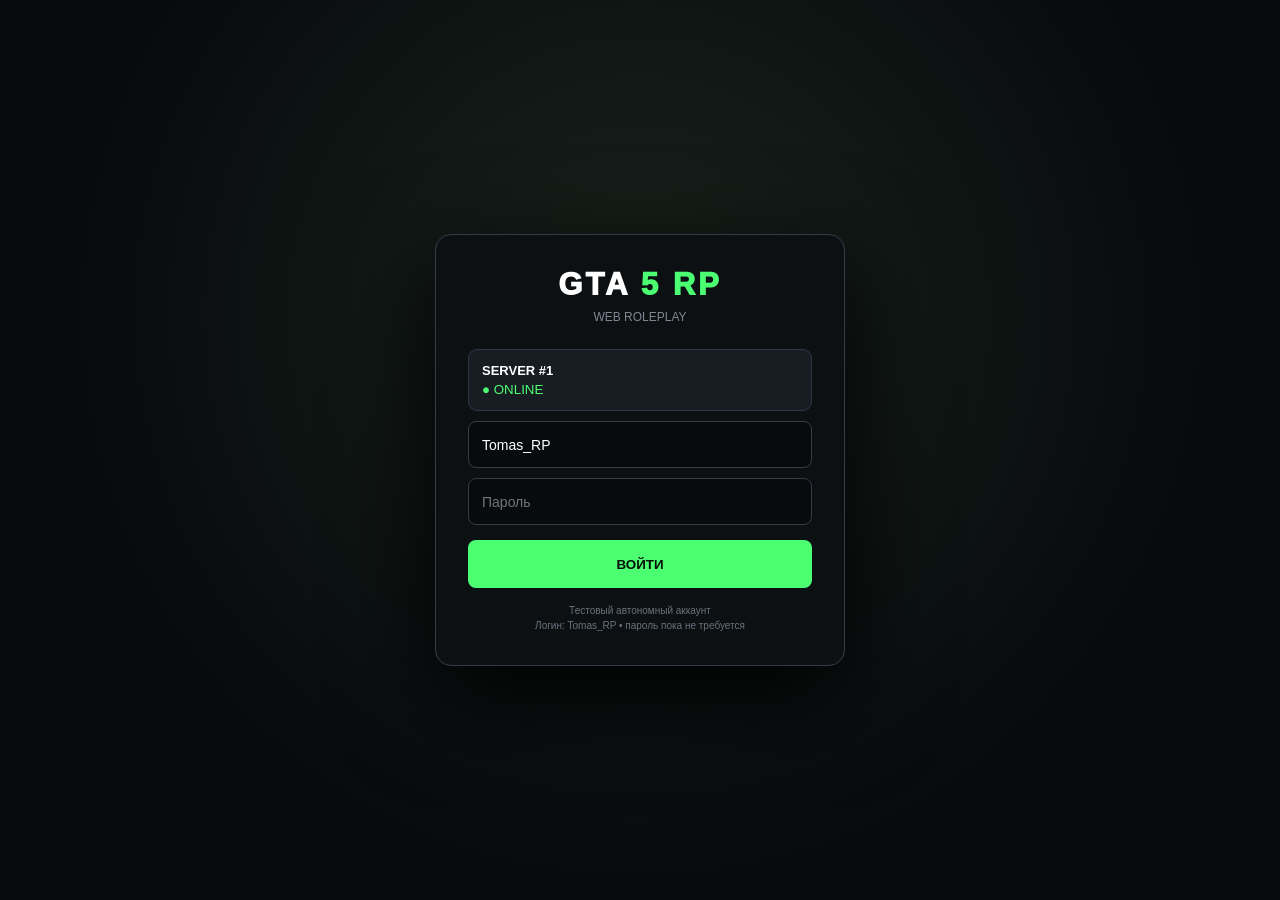
<file: index.html>
<!DOCTYPE html>
<html lang="ru">
<head>
<meta charset="UTF-8">
<meta name="viewport" content="width=device-width,initial-scale=1.0,maximum-scale=1.0,user-scalable=no">
<title>GTA 5 RP WEB</title>

<style>
*{
    box-sizing:border-box;
    margin:0;
    padding:0;
}

:root{
    --green:#4cff72;
    --green2:#35d85a;
    --bg:#080a0d;
    --panel:#101419;
    --panel2:#171c22;
    --border:#303740;
    --muted:#89929e;
    --blue:#65a5ff;
    --gold:#ffd75a;
    --red:#ff4d5a;
}

html,body{
    width:100%;
    height:100%;
    overflow:hidden;
}

body{
    background:#080a0d;
    color:#fff;
    font-family:Arial,Helvetica,sans-serif;
}

/* =========================================================
   APP
========================================================= */

#app{
    width:100%;
    height:100%;
    position:relative;
    overflow:hidden;
    background:
        radial-gradient(
            circle at 50% 45%,
            #1a2920 0%,
            #101713 28%,
            #080a0d 75%
        );
}

#app:after{
    content:"";
    position:absolute;
    inset:0;
    pointer-events:none;
    background:
        linear-gradient(
            90deg,
            rgba(0,0,0,.35),
            transparent 25%,
            transparent 75%,
            rgba(0,0,0,.35)
        );
}

/* =========================================================
   LOGIN
========================================================= */

#loginScreen{
    position:absolute;
    inset:0;
    z-index:500;
    display:flex;
    align-items:center;
    justify-content:center;
    background:
        radial-gradient(circle at 50% 35%,#18231c,#080a0d 65%);
}

.login-box{
    width:410px;
    max-width:calc(100% - 30px);
    padding:32px;
    background:rgba(12,16,19,.96);
    border:1px solid #343b42;
    border-radius:16px;
    box-shadow:0 30px 100px #000;
}

.logo{
    text-align:center;
    font-size:31px;
    font-weight:1000;
    letter-spacing:3px;
}

.logo span{
    color:var(--green);
}

.login-sub{
    margin-top:7px;
    text-align:center;
    color:#7e8893;
    font-size:12px;
}

.server-selected{
    margin-top:25px;
    padding:13px;
    background:#171d22;
    border:1px solid #303840;
    border-radius:9px;
}

.server-selected b{
    display:block;
    font-size:13px;
}

.server-selected small{
    display:block;
    margin-top:4px;
    color:var(--green);
}

.input{
    width:100%;
    height:47px;
    margin-top:10px;
    padding:0 13px;
    outline:none;
    border:1px solid #343c44;
    border-radius:8px;
    background:#080b0e;
    color:#fff;
    font-size:14px;
}

.input:focus{
    border-color:var(--green);
}

.login-btn{
    width:100%;
    height:48px;
    margin-top:15px;
    border:0;
    border-radius:8px;
    background:var(--green);
    color:#061008;
    font-weight:900;
    cursor:pointer;
}

.login-btn:hover{
    background:#69ff89;
}

.login-info{
    margin-top:15px;
    color:#69737d;
    text-align:center;
    font-size:10px;
    line-height:1.5;
}

/* =========================================================
   SERVER SELECT
========================================================= */

#serverScreen{
    position:absolute;
    inset:0;
    z-index:400;
    display:none;
    align-items:center;
    justify-content:center;
    background:#080a0d;
}

.server-box{
    width:500px;
    max-width:calc(100% - 30px);
    padding:28px;
    background:#101419;
    border:1px solid #343b42;
    border-radius:15px;
}

.server-title{
    font-size:25px;
    font-weight:900;
}

.server-desc{
    margin-top:6px;
    color:#818b96;
    font-size:12px;
}

.server-card{
    margin-top:20px;
    padding:18px;
    background:#171c22;
    border:1px solid #343c43;
    border-radius:11px;
    cursor:pointer;
    transition:.2s;
}

.server-card:hover{
    border-color:var(--green);
    transform:translateY(-2px);
}

.server-card-top{
    display:flex;
    justify-content:space-between;
    align-items:center;
}

.server-name{
    font-size:16px;
    font-weight:900;
}

.online{
    color:var(--green);
    font-size:11px;
}

.server-card-info{
    margin-top:10px;
    color:#89929e;
    font-size:11px;
}

.server-enter{
    margin-top:14px;
    width:100%;
    height:40px;
    border:0;
    border-radius:7px;
    background:#252c33;
    color:#fff;
    font-weight:800;
    cursor:pointer;
}

.server-card:hover .server-enter{
    background:var(--green);
    color:#061008;
}

/* =========================================================
   TOP
========================================================= */

.topbar{
    position:absolute;
    left:0;
    right:0;
    top:0;
    height:70px;
    z-index:30;
    display:flex;
    align-items:center;
    padding:0 22px;
    background:linear-gradient(180deg,rgba(4,6,8,.96),rgba(4,6,8,.5),transparent);
}

.game-logo{
    font-size:21px;
    font-weight:1000;
    letter-spacing:2px;
}

.game-logo span{
    color:var(--green);
}

.server-info{
    margin-left:20px;
    padding-left:20px;
    border-left:1px solid #343b42;
}

.server-info b{
    display:block;
    font-size:12px;
}

.server-online{
    margin-top:3px;
    color:var(--green);
    font-size:10px;
}

.top-right{
    margin-left:auto;
    display:flex;
    gap:8px;
}

.top-btn{
    width:43px;
    height:43px;
    border:1px solid #3a4148;
    border-radius:9px;
    background:#080b0ed9;
    color:#fff;
    font-size:18px;
    cursor:pointer;
}

.top-btn:hover{
    border-color:var(--green);
    background:#11181a;
}

/* =========================================================
   PLAYER HUD
========================================================= */

.hud{
    position:absolute;
    top:86px;
    left:22px;
    width:280px;
    z-index:20;
    padding:16px;
    border:1px solid #343b42;
    border-radius:13px;
    background:rgba(9,12,15,.94);
    box-shadow:0 15px 50px #0008;
}

.hud-account{
    display:flex;
    align-items:center;
    gap:12px;
}

.account-icon{
    width:48px;
    height:48px;
    display:flex;
    align-items:center;
    justify-content:center;
    border-radius:10px;
    background:#18241c;
    border:1px solid #304936;
    font-size:22px;
}

.account-name{
    font-size:15px;
    font-weight:900;
}

.account-id{
    margin-top:4px;
    color:#7f8995;
    font-size:10px;
}

.money{
    margin-top:15px;
    padding-top:12px;
    border-top:1px solid #272e35;
}

.money-row{
    display:flex;
    justify-content:space-between;
    margin-top:7px;
    font-size:11px;
}

.cash{
    color:var(--green);
    font-weight:900;
}

.bank{
    color:var(--blue);
    font-weight:900;
}

.status{
    margin-top:13px;
}

.status-row{
    margin-top:8px;
}

.status-top{
    display:flex;
    justify-content:space-between;
    color:#89929e;
    font-size:9px;
}

.status-bar{
    height:5px;
    margin-top:4px;
    background:#272c31;
    border-radius:5px;
    overflow:hidden;
}

.status-fill{
    height:100%;
    background:var(--green);
}

.hunger{
    background:#ffbd4a;
}

.energy{
    background:#65a5ff;
}

/* =========================================================
   WORLD
========================================================= */

.world{
    position:absolute;
    inset:0;
    z-index:2;
}

.city-title{
    position:absolute;
    left:50%;
    top:47%;
    transform:translate(-50%,-50%);
    text-align:center;
    opacity:.9;
}

.city-title h1{
    font-size:40px;
    letter-spacing:6px;
    font-weight:1000;
    text-shadow:0 4px 20px #000;
}

.city-title p{
    margin-top:6px;
    color:#858e98;
    font-size:11px;
    letter-spacing:2px;
}

/* =========================================================
   LOCATION
========================================================= */

.location{
    position:absolute;
    left:50%;
    bottom:155px;
    transform:translateX(-50%);
    z-index:15;
    padding:9px 17px;
    background:#080b0ddd;
    border:1px solid #343b42;
    border-radius:8px;
    text-align:center;
}

.location b{
    font-size:12px;
}

.location small{
    display:block;
    margin-top:3px;
    color:#7f8994;
    font-size:9px;
}

/* =========================================================
   CHAT
========================================================= */

.chat{
    position:absolute;
    left:22px;
    bottom:92px;
    width:380px;
    z-index:30;
}

.chat-window{
    height:145px;
    padding:11px;
    overflow:hidden;
    background:#050708bd;
    border-left:2px solid rgba(76,255,114,.5);
    border-radius:7px;
    font-size:11px;
    text-shadow:0 1px 2px #000;
}

.message{
    margin-bottom:7px;
    line-height:1.3;
}

.system{
    color:var(--green);
}

.command{
    color:#70a9ff;
}

.chat-input-row{
    display:flex;
    margin-top:6px;
}

.chat-input{
    flex:1;
    height:37px;
    border:1px solid #343b42;
    border-radius:7px 0 0 7px;
    background:#080b0dd9;
    color:#fff;
    padding:0 10px;
    outline:none;
}

.chat-send{
    width:45px;
    border:0;
    border-radius:0 7px 7px 0;
    background:var(--green);
    color:#061008;
    font-weight:900;
    cursor:pointer;
}

/* =========================================================
   MINIMAP
========================================================= */

.minimap{
    position:absolute;
    right:22px;
    bottom:92px;
    width:180px;
    height:180px;
    z-index:25;
    border:3px solid rgba(255,255,255,.7);
    border-radius:50%;
    overflow:hidden;
    box-shadow:0 8px 35px #000b;
    background:#111;
}

.minimap img{
    width:100%;
    height:100%;
    object-fit:cover;
}

.minimap:after{
    content:"";
    position:absolute;
    inset:0;
    background:radial-gradient(circle,transparent 30%,rgba(0,0,0,.35));
}

.player-marker{
    position:absolute;
    left:50%;
    top:50%;
    width:11px;
    height:11px;
    transform:translate(-50%,-50%);
    background:#fff;
    border:2px solid #111;
    border-radius:50%;
    z-index:5;
}

/* =========================================================
   BOTTOM
========================================================= */

.bottom{
    position:absolute;
    left:50%;
    bottom:18px;
    transform:translateX(-50%);
    z-index:40;
    display:flex;
    gap:6px;
    padding:7px;
    border:1px solid #343b42;
    border-radius:12px;
    background:#080b0ee8;
    box-shadow:0 10px 35px #0008;
}

.bottom-btn{
    width:76px;
    height:55px;
    border:0;
    border-radius:8px;
    background:transparent;
    color:#89929e;
    cursor:pointer;
}

.bottom-btn:hover,
.bottom-btn.active{
    color:#fff;
    background:#1b2228;
}

.bottom-icon{
    display:block;
    font-size:18px;
}

.bottom-text{
    display:block;
    margin-top:4px;
    font-size:8px;
    font-weight:800;
}

/* =========================================================
   MODAL
========================================================= */

.modal{
    position:absolute;
    inset:0;
    z-index:100;
    display:none;
    align-items:center;
    justify-content:center;
    padding:20px;
    background:#000d;
}

.modal.open{
    display:flex;
}

.window{
    width:min(800px,100%);
    max-height:88vh;
    overflow:auto;
    background:#101419;
    border:1px solid #3a424a;
    border-radius:14px;
    box-shadow:0 30px 100px #000;
}

.window-head{
    height:60px;
    display:flex;
    align-items:center;
    padding:0 18px;
    border-bottom:1px solid #303740;
    background:#11161c;
}

.window-title{
    font-size:18px;
    font-weight:900;
}

.close{
    margin-left:auto;
    width:36px;
    height:36px;
    border:0;
    border-radius:8px;
    background:#252c33;
    color:#fff;
    font-size:20px;
    cursor:pointer;
}

.window-body{
    padding:18px;
}

/* =========================================================
   MAP
========================================================= */

.map-window{
    width:min(1200px,100%);
    height:min(850px,92vh);
}

.map-body{
    height:calc(100% - 60px);
    position:relative;
    overflow:hidden;
    background:#111;
}

.map-body img{
    width:100%;
    height:100%;
    object-fit:contain;
    display:block;
}

.map-panel{
    position:absolute;
    right:15px;
    top:15px;
    width:205px;
    padding:12px;
    background:#080b0ee8;
    border:1px solid #353c43;
    border-radius:10px;
}

.map-panel-title{
    font-size:11px;
    font-weight:900;
    margin-bottom:7px;
}

.map-place{
    width:100%;
    padding:9px;
    margin-top:6px;
    border:0;
    border-radius:7px;
    background:#181e24;
    color:#fff;
    text-align:left;
    cursor:pointer;
    font-size:10px;
}

.map-place:hover{
    background:#252d35;
}

/* =========================================================
   CARDS
========================================================= */

.grid{
    display:grid;
    grid-template-columns:repeat(2,1fr);
    gap:10px;
}

.card{
    padding:15px;
    background:#171c22;
    border:1px solid #303740;
    border-radius:10px;
}

.card h3{
    font-size:14px;
}

.card p{
    margin-top:6px;
    color:#89929e;
    font-size:10px;
    line-height:1.4;
}

.action{
    width:100%;
    height:38px;
    margin-top:10px;
    border:0;
    border-radius:7px;
    background:#252c33;
    color:#fff;
    cursor:pointer;
    font-weight:800;
}

.action:hover{
    background:var(--green);
    color:#061008;
}

.profile{
    display:flex;
    gap:18px;
}

.profile-avatar{
    width:90px;
    height:90px;
    display:flex;
    align-items:center;
    justify-content:center;
    border-radius:12px;
    background:#18241c;
    border:1px solid #304936;
    font-size:40px;
}

.profile-info h2{
    font-size:21px;
}

.profile-info p{
    margin-top:6px;
    color:#89929e;
    font-size:11px;
}

/* =========================================================
   NOTIFICATIONS
========================================================= */

.notifications{
    position:absolute;
    right:22px;
    top:85px;
    width:280px;
    z-index:200;
}

.notification{
    padding:12px;
    margin-bottom:8px;
    border-left:3px solid var(--green);
    border-radius:8px;
    border-top:1px solid #343b42;
    border-right:1px solid #343b42;
    border-bottom:1px solid #343b42;
    background:#0b0f13ed;
    animation:in .25s;
}

.notification b{
    font-size:12px;
}

.notification p{
    margin-top:4px;
    color:#89929e;
    font-size:10px;
}

@keyframes in{
    from{opacity:0;transform:translateX(25px)}
    to{opacity:1;transform:translateX(0)}
}

/* =========================================================
   MOBILE
========================================================= */

@media(max-width:700px){

    .topbar{
        height:58px;
        padding:0 9px;
    }

    .game-logo{
        font-size:16px;
    }

    .server-info{
        display:none;
    }

    .top-btn{
        width:38px;
        height:38px;
    }

    .hud{
        left:9px;
        top:67px;
        width:190px;
        padding:10px;
    }

    .account-icon{
        width:38px;
        height:38px;
        font-size:17px;
    }

    .account-name{
        font-size:12px;
    }

    .money{
        margin-top:9px;
        padding-top:8px;
    }

    .money-row{
        font-size:9px;
    }

    .chat{
        left:9px;
        bottom:83px;
        width:calc(100% - 175px);
        max-width:270px;
    }

    .chat-window{
        height:85px;
        font-size:9px;
    }

    .minimap{
        right:9px;
        bottom:83px;
        width:120px;
        height:120px;
    }

    .location{
        bottom:142px;
    }

    .bottom{
        left:8px;
        right:8px;
        width:auto;
        transform:none;
        bottom:8px;
        justify-content:space-around;
        padding:4px;
    }

    .bottom-btn{
        flex:1;
        width:auto;
        height:52px;
    }

    .bottom-text{
        font-size:7px;
    }

    .grid{
        grid-template-columns:1fr;
    }

    .map-panel{
        width:140px;
        right:8px;
        top:8px;
    }

    .notifications{
        right:9px;
        top:65px;
        width:200px;
    }
}

@media(max-width:430px){

    .hud{
        width:175px;
    }

    .chat{
        width:calc(100% - 165px);
    }

    .minimap{
        width:105px;
        height:105px;
    }

    .city-title h1{
        font-size:25px;
    }
}
</style>
</head>

<body>

<div id="app">

<!-- =====================================================
     SERVER SCREEN
===================================================== -->

<div id="serverScreen">

    <div class="server-box">

        <div class="logo">GTA <span>5 RP</span></div>

        <div class="server-title" style="margin-top:25px">
            Выбор сервера
        </div>

        <div class="server-desc">
            Выберите сервер для продолжения
        </div>

        <div class="server-card" onclick="selectServer(1)">

            <div class="server-card-top">

                <div class="server-name">
                    SERVER #1
                </div>

                <div class="online">
                    ● ONLINE
                </div>

            </div>

            <div class="server-card-info">
                Лос-Сантос • стабильный сервер
            </div>

            <button class="server-enter">
                ВОЙТИ НА СЕРВЕР
            </button>

        </div>

    </div>

</div>


<!-- =====================================================
     LOGIN
===================================================== -->

<div id="loginScreen">

    <div class="login-box">

        <div class="logo">
            GTA <span>5 RP</span>
        </div>

        <div class="login-sub">
            WEB ROLEPLAY
        </div>

        <div class="server-selected">

            <b>
                SERVER #1
            </b>

            <small>
                ● ONLINE
            </small>

        </div>

        <input
            id="login"
            class="input"
            value="Tomas_RP"
            placeholder="Логин"
            autocomplete="off"
        >

        <input
            id="password"
            class="input"
            type="password"
            placeholder="Пароль"
            autocomplete="off"
        >

        <button
            class="login-btn"
            onclick="loginAccount()"
        >
            ВОЙТИ
        </button>

        <div class="login-info">
            Тестовый автономный аккаунт<br>
            Логин: Tomas_RP • пароль пока не требуется
        </div>

    </div>

</div>


<!-- =====================================================
     GAME
===================================================== -->

<div id="game" style="display:none">

    <div class="world">

        <div class="city-title">

            <h1>LOS SANTOS</h1>

            <p>
                GRAND THEFT AUTO ROLEPLAY
            </p>

        </div>

    </div>


    <!-- TOP -->

    <div class="topbar">

        <div class="game-logo">
            GTA <span>5 RP</span>
        </div>

        <div class="server-info">

            <b>
                SERVER #1
            </b>

            <div class="server-online">
                ● ONLINE
            </div>

        </div>

        <div class="top-right">

            <button
                class="top-btn"
                onclick="openMap()"
                title="Карта"
            >
                🗺️
            </button>

            <button
                class="top-btn"
                onclick="openModal('phone')"
            >
                📱
            </button>

            <button
                class="top-btn"
                onclick="openModal('inventory')"
            >
                🎒
            </button>

            <button
                class="top-btn"
                onclick="openModal('menu')"
            >
                ☰
            </button>

        </div>

    </div>


    <!-- HUD -->

    <div class="hud">

        <div class="hud-account">

            <div class="account-icon">
                👤
            </div>

            <div>

                <div
                    id="hudName"
                    class="account-name"
                >
                    Tomas RP
                </div>

                <div
                    id="hudId"
                    class="account-id"
                >
                    ID: 1
                </div>

            </div>

        </div>


        <div class="money">

            <div class="money-row">
                <span>Наличные</span>
                <span
                    id="cash"
                    class="cash"
                >
                    $ 10 000
                </span>
            </div>

            <div class="money-row">
                <span>Банк</span>
                <span
                    id="bank"
                    class="bank"
                >
                    $ 50 000
                </span>
            </div>

        </div>


        <div class="status">

            <div class="status-row">

                <div class="status-top">
                    <span>ЗДОРОВЬЕ</span>
                    <span id="healthText">100%</span>
                </div>

                <div class="status-bar">
                    <div
                        id="healthBar"
                        class="status-fill"
                        style="width:100%"
                    ></div>
                </div>

            </div>


            <div class="status-row">

                <div class="status-top">
                    <span>ГОЛОД</span>
                    <span id="hungerText">88%</span>
                </div>

                <div class="status-bar">
                    <div
                        id="hungerBar"
                        class="status-fill hunger"
                        style="width:88%"
                    ></div>
                </div>

            </div>


            <div class="status-row">

                <div class="status-top">
                    <span>ЭНЕРГИЯ</span>
                    <span id="energyText">92%</span>
                </div>

                <div class="status-bar">
                    <div
                        id="energyBar"
                        class="status-fill energy"
                        style="width:92%"
                    ></div>
                </div>

            </div>

        </div>

    </div>


    <!-- LOCATION -->

    <div class="location">

        <b>
            ЛОС-САНТОС
        </b>

        <small>
            Центральный район
        </small>

    </div>


    <!-- CHAT -->

    <div class="chat">

        <div
            id="chat"
            class="chat-window"
        >

            <div class="message system">
                [SERVER] Добро пожаловать на Server #1!
            </div>

            <div class="message system">
                [SERVER] Вы успешно подключились.
            </div>

            <div class="message">
                [INFO] Используйте нижнее меню для игры.
            </div>

        </div>

        <div class="chat-input-row">

            <input
                id="chatInput"
                class="chat-input"
                placeholder="Введите сообщение..."
                autocomplete="off"
                onkeydown="chatKey(event)"
            >

            <button
                class="chat-send"
                onclick="sendChat()"
            >
                ➤
            </button>

        </div>

    </div>


    <!-- MINIMAP -->

    <div class="minimap">

        <img
            src="map.jpg.WEBP"
            alt="Карта"
        >

        <div class="player-marker"></div>

    </div>


    <!-- NOTIFICATIONS -->

    <div
        id="notifications"
        class="notifications"
    ></div>


    <!-- BOTTOM -->

    <div class="bottom">

        <button
            class="bottom-btn active"
            onclick="closeAll()"
        >

            <span class="bottom-icon">
                🏠
            </span>

            <span class="bottom-text">
                ГОРОД
            </span>

        </button>


        <button
            class="bottom-btn"
            onclick="openMap()"
        >

            <span class="bottom-icon">
                🗺️
            </span>

            <span class="bottom-text">
                КАРТА
            </span>

        </button>


        <button
            class="bottom-btn"
            onclick="openModal('character')"
        >

            <span class="bottom-icon">
                👤
            </span>

            <span class="bottom-text">
                ПЕРСОНАЖ
            </span>

        </button>


        <button
            class="bottom-btn"
            onclick="openModal('vehicles')"
        >

            <span class="bottom-icon">
                🚗
            </span>

            <span class="bottom-text">
                АВТО
            </span>

        </button>


        <button
            class="bottom-btn"
            onclick="openModal('jobs')"
        >

            <span class="bottom-icon">
                💼
            </span>

            <span class="bottom-text">
                РАБОТА
            </span>

        </button>

    </div>

</div>


<!-- =====================================================
     MODAL
===================================================== -->

<div
    id="modal"
    class="modal"
    onclick="outsideModal(event)"
>

    <div class="window">

        <div class="window-head">

            <div
                id="modalTitle"
                class="window-title"
            >
                Меню
            </div>

            <button
                class="close"
                onclick="closeModal()"
            >
                ×
            </button>

        </div>

        <div
            id="modalBody"
            class="window-body"
        ></div>

    </div>

</div>


<!-- =====================================================
     MAP
===================================================== -->

<div
    id="mapModal"
    class="modal"
    onclick="outsideMap(event)"
>

    <div class="window map-window">

        <div class="window-head">

            <div class="window-title">
                🗺️ Карта Los Santos
            </div>

            <button
                class="close"
                onclick="closeMap()"
            >
                ×
            </button>

        </div>

        <div class="map-body">

            <img
                src="map.jpg.WEBP"
                alt="Карта GTA RP"
            >

            <div class="map-panel">

                <div class="map-panel-title">
                    МЕСТА ГОРОДА
                </div>

                <button
                    class="map-place"
                    onclick="locationPoint('Банк')"
                >
                    🏦 Банк
                </button>

                <button
                    class="map-place"
                    onclick="locationPoint('Автосалон')"
                >
                    🚗 Автосалон
                </button>

                <button
                    class="map-place"
                    onclick="locationPoint('АЗС')"
                >
                    ⛽ АЗС
                </button>

                <button
                    class="map-place"
                    onclick="locationPoint('СТО')"
                >
                    🔧 СТО
                </button>

                <button
                    class="map-place"
                    onclick="locationPoint('Магазин')"
                >
                    🛒 Магазин
                </button>

                <button
                    class="map-place"
                    onclick="locationPoint('Работа')"
                >
                    💼 Работа
                </button>

                <button
                    class="map-place"
                    onclick="locationPoint('Дом')"
                >
                    🏠 Дом
                </button>

            </div>

        </div>

    </div>

</div>

</div>


<script>

/* =========================================================
   GTA 5 RP WEB — ONE FILE
========================================================= */

"use strict";

const STORAGE_KEY = "GTA5RP_WEB_ACCOUNT";

let gameData = {

    server:1,

    account:{
        login:"Tomas_RP",
        character:{
            first:"Tomas",
            last:"Cherednikov",
            level:1,
            xp:0,
            money:10000,
            bank:50000,
            health:100,
            hunger:88,
            energy:92,

            inventory:[
                {
                    name:"Телефон",
                    icon:"📱"
                },
                {
                    name:"Паспорт",
                    icon:"📄"
                },
                {
                    name:"Ключи",
                    icon:"🔑"
                }
            ],

            vehicles:[
                {
                    name:"Начальный автомобиль",
                    model:"Albany Primo",
                    fuel:82,
                    condition:100
                }
            ],

            job:"Безработный"
        }
    }

};


/* =========================================================
   SAVE
========================================================= */

function save(){

    localStorage.setItem(
        STORAGE_KEY,
        JSON.stringify(gameData)
    );

}


/* =========================================================
   LOAD
========================================================= */

function load(){

    try{

        const saved =
            localStorage.getItem(STORAGE_KEY);

        if(saved){

            const parsed =
                JSON.parse(saved);

            if(parsed){

                gameData =
                    Object.assign(
                        gameData,
                        parsed
                    );

            }

        }

    }catch(e){

        console.log("Ошибка загрузки",e);

    }

}


/* =========================================================
   PLAYER ID
========================================================= */

function playerID(){

    let sum=0;

    const text =
        gameData.account.login;

    for(let i=0;i<text.length;i++){

        sum +=
            text.charCodeAt(i);

    }

    return (
        sum % 9000
    ) + 1;

}


/* =========================================================
   FORMAT MONEY
========================================================= */

function money(value){

    return Number(value)
        .toLocaleString("ru-RU");

}


/* =========================================================
   LOGIN
========================================================= */

function loginAccount(){

    const login =
        document.getElementById("login")
        .value.trim();

    if(!login){

        notify(
            "Ошибка",
            "Введите логин."
        );

        return;

    }

    gameData.account.login =
        login;

    save();

    document.getElementById(
        "loginScreen"
    ).style.display="none";

    document.getElementById(
        "game"
    ).style.display="block";

    updateHUD();

    notify(
        "Добро пожаловать",
        "Вы вошли на Server #1."
    );

}


/* =========================================================
   SERVER
========================================================= */

function selectServer(number){

    gameData.server =
        number;

    document.getElementById(
        "serverScreen"
    ).style.display="none";

    document.getElementById(
        "loginScreen"
    ).style.display="flex";

}


/* =========================================================
   HUD
========================================================= */

function updateHUD(){

    const ch =
        gameData.account.character;

    document.getElementById(
        "hudName"
    ).textContent =
        ch.first+" "+ch.last;

    document.getElementById(
        "hudId"
    ).textContent =
        "ID: "+playerID();

    document.getElementById(
        "cash"
    ).textContent =
        "$ "+money(ch.money);

    document.getElementById(
        "bank"
    ).textContent =
        "$ "+money(ch.bank);

    document.getElementById(
        "healthBar"
    ).style.width =
        ch.health+"%";

    document.getElementById(
        "hungerBar"
    ).style.width =
        ch.hunger+"%";

    document.getElementById(
        "energyBar"
    ).style.width =
        ch.energy+"%";

    document.getElementById(
        "healthText"
    ).textContent =
        ch.health+"%";

    document.getElementById(
        "hungerText"
    ).textContent =
        ch.hunger+"%";

    document.getElementById(
        "energyText"
    ).textContent =
        ch.energy+"%";

}


/* =========================================================
   NOTIFY
========================================================= */

function notify(title,text){

    const box =
        document.getElementById(
            "notifications"
        );

    const item =
        document.createElement("div");

    item.className =
        "notification";

    item.innerHTML =
        "<b>"+escapeHTML(title)+"</b>"+
        "<p>"+escapeHTML(text)+"</p>";

    box.appendChild(item);

    setTimeout(()=>{

        item.style.opacity="0";
        item.style.transition=".3s";

        setTimeout(()=>{

            item.remove();

        },300);

    },3500);

}


/* =========================================================
   ESCAPE
========================================================= */

function escapeHTML(text){

    return String(text)
        .replaceAll("&","&amp;")
        .replaceAll("<","&lt;")
        .replaceAll(">","&gt;")
        .replaceAll('"',"&quot;")
        .replaceAll("'","&#039;");

}


/* =========================================================
   CHAT
========================================================= */

function addChat(name,text,type=""){

    const chat =
        document.getElementById("chat");

    const message =
        document.createElement("div");

    message.className =
        "message "+type;

    message.innerHTML =
        "["+
        escapeHTML(name)+
        "] "+
        escapeHTML(text);

    chat.appendChild(message);

    while(chat.children.length>8){

        chat.removeChild(
            chat.firstChild
        );

    }

    chat.scrollTop =
        chat.scrollHeight;

}


function sendChat(){

    const input =
        document.getElementById(
            "chatInput"
        );

    const text =
        input.value.trim();

    if(!text)
        return;

    const ch =
        gameData.account.character;

    if(text.startsWith("/")){

        addChat(
            "CMD",
            text,
            "command"
        );

        command(text);

    }else{

        addChat(
            ch.first,
            text
        );

    }

    input.value="";

}


function chatKey(e){

    if(e.key==="Enter"){

        sendChat();

    }

}


/* =========================================================
   COMMANDS
========================================================= */

function command(text){

    const cmd =
        text
        .toLowerCase()
        .split(" ")[0];

    if(cmd==="/help"){

        addChat(
            "SERVER",
            "/me /do /try /help /map",
            "system"
        );

        return;

    }

    if(cmd==="/map"){

        openMap();

        return;

    }

    if(cmd==="/me"){

        notify(
            "RP",
            "Действие /me выполнено."
        );

        return;

    }

    if(cmd==="/do"){

        notify(
            "RP",
            "Описание /do выполнено."
        );

        return;

    }

    if(cmd==="/try"){

        const result =
            Math.random()>.5
            ? "успешно"
            : "неудачно";

        addChat(
            "SERVER",
            "Попытка: "+result,
            "system"
        );

        return;

    }

    addChat(
        "SERVER",
        "Неизвестная команда.",
        "system"
    );

}


/* =========================================================
   MODALS
========================================================= */

function openModal(type){

    const modal =
        document.getElementById("modal");

    const title =
        document.getElementById("modalTitle");

    const body =
        document.getElementById("modalBody");

    modal.classList.add("open");


    /* CHARACTER */

    if(type==="character"){

        const ch =
            gameData.account.character;

        title.textContent =
            "Персонаж";

        body.innerHTML = `

            <div class="profile">

                <div class="profile-avatar">
                    👤
                </div>

                <div class="profile-info">

                    <h2>
                        ${escapeHTML(ch.first)}
                        ${escapeHTML(ch.last)}
                    </h2>

                    <p>
                        ID персонажа: ${playerID()}
                    </p>

                    <p>
                        Уровень: ${ch.level}
                    </p>

                    <p>
                        Опыт: ${ch.xp}/100
                    </p>

                    <p>
                        Работа: ${escapeHTML(ch.job)}
                    </p>

                </div>

            </div>

            <div class="grid" style="margin-top:18px">

                <div class="card">

                    <h3>📄 Паспорт</h3>

                    <p>
                        Имя: ${escapeHTML(ch.first)}<br>
                        Фамилия: ${escapeHTML(ch.last)}<br>
                        Пол: Мужской<br>
                        ID: ${playerID()}
                    </p>

                </div>

                <div class="card">

                    <h3>💰 Финансы</h3>

                    <p>
                        Наличные: $ ${money(ch.money)}<br>
                        Банк: $ ${money(ch.bank)}
                    </p>

                </div>

            </div>

        `;

        return;

    }


    /* VEHICLES */

    if(type==="vehicles"){

        title.textContent =
            "Автомобили";

        body.innerHTML =
            gameData.account.character
            .vehicles
            .map((car,index)=>`

                <div class="card">

                    <h3>
                        🚗 ${escapeHTML(car.name)}
                    </h3>

                    <p>
                        Модель: ${escapeHTML(car.model)}<br>
                        Топливо: ${car.fuel}%<br>
                        Состояние: ${car.condition}%
                    </p>

                    <button
                        class="action"
                        onclick="startCar(${index})"
                    >
                        СЕСТЬ В АВТОМОБИЛЬ
                    </button>

                </div>

            `)
            .join("");

        return;

    }


    /* JOBS */

    if(type==="jobs"){

        title.textContent =
            "Работа";

        body.innerHTML = `

            <div class="grid">

                <div class="card">

                    <h3>🚕 Таксист</h3>

                    <p>
                        Перевозите пассажиров
                        по Los Santos.
                    </p>

                    <button
                        class="action"
                        onclick="takeJob('Таксист')"
                    >
                        УСТРОИТЬСЯ
                    </button>

                </div>


                <div class="card">

                    <h3>🚚 Дальнобойщик</h3>

                    <p>
                        Доставляйте грузы
                        по городу.
                    </p>

                    <button
                        class="action"
                        onclick="takeJob('Дальнобойщик')"
                    >
                        УСТРОИТЬСЯ
                    </button>

                </div>


                <div class="card">

                    <h3>👷 Строитель</h3>

                    <p>
                        Выполняйте строительные
                        задания.
                    </p>

                    <button
                        class="action"
                        onclick="takeJob('Строитель')"
                    >
                        УСТРОИТЬСЯ
                    </button>

                </div>


                <div class="card">

                    <h3>📦 Курьер</h3>

                    <p>
                        Доставляйте посылки
                        клиентам.
                    </p>

                    <button
                        class="action"
                        onclick="takeJob('Курьер')"
                    >
                        УСТРОИТЬСЯ
                    </button>

                </div>

            </div>

        `;

        return;

    }


    /* INVENTORY */

    if(type==="inventory"){

        title.textContent =
            "Инвентарь";

        const inventory =
            gameData.account
            .character.inventory;

        body.innerHTML =
            "<div class='grid'>"+
            inventory.map(item=>`

                <div class="card">

                    <h3>
                        ${item.icon}
                        ${escapeHTML(item.name)}
                    </h3>

                    <p>
                        Предмет находится
                        в вашем инвентаре.
                    </p>

                </div>

            `).join("")+
            "</div>";

        return;

    }


    /* PHONE */

    if(type==="phone"){

        title.textContent =
            "Телефон";

        body.innerHTML = `

            <div class="grid">

                <div class="card">

                    <h3>📞 Контакты</h3>

                    <p>
                        Контактов пока нет.
                    </p>

                </div>

                <div class="card">

                    <h3>💬 Сообщения</h3>

                    <p>
                        Новых сообщений нет.
                    </p>

                </div>

                <div class="card">

                    <h3>🚕 Такси</h3>

                    <p>
                        Вызвать ближайшее такси.
                    </p>

                    <button
                        class="action"
                        onclick="callTaxi()"
                    >
                        ВЫЗВАТЬ
                    </button>

                </div>

            </div>

        `;

        return;

    }


    /* MENU */

    if(type==="menu"){

        title.textContent =
            "Игровое меню";

        body.innerHTML = `

            <div class="grid">

                <div class="card">

                    <h3>👤 Аккаунт</h3>

                    <p>
                        Логин: ${escapeHTML(
                            gameData.account.login
                        )}
                    </p>

                </div>


                <div class="card">

                    <h3>🏦 Банк</h3>

                    <p>
                        Баланс:
                        $ ${money(
                            gameData.account.character.bank
                        )}
                    </p>

                    <button
                        class="action"
                        onclick="bankDeposit()"
                    >
                        ПОЛОЖИТЬ $1000
                    </button>

                </div>


                <div class="card">

                    <h3>⚙️ Настройки</h3>

                    <p>
                        Настройки проекта
                        будут расширяться.
                    </p>

                </div>


                <div class="card">

                    <h3>🚪 Выход</h3>

                    <p>
                        Вернуться на экран входа.
                    </p>

                    <button
                        class="action"
                        onclick="logout()"
                    >
                        ВЫЙТИ
                    </button>

                </div>

            </div>

        `;

    }

}


/* =========================================================
   CLOSE MODAL
========================================================= */

function closeModal(){

    document
        .getElementById("modal")
        .classList.remove("open");

}


function outsideModal(e){

    if(e.target.id==="modal"){

        closeModal();

    }

}


function closeAll(){

    closeModal();
    closeMap();

}


/* =========================================================
   MAP
========================================================= */

function openMap(){

    document
        .getElementById("mapModal")
        .classList.add("open");

}


function closeMap(){

    document
        .getElementById("mapModal")
        .classList.remove("open");

}


function outsideMap(e){

    if(e.target.id==="mapModal"){

        closeMap();

    }

}


function locationPoint(name){

    closeMap();

    notify(
        "Навигация",
        "Выбрано место: "+name
    );

    addChat(
        "NAV",
        "Маршрут построен: "+name,
        "system"
    );

}


/* =========================================================
   JOB
========================================================= */

function takeJob(job){

    gameData.account.character.job =
        job;

    save();

    closeModal();

    notify(
        "Работа",
        "Вы устроились на работу: "+job
    );

    addChat(
        "JOB",
        "Ваша новая работа: "+job,
        "system"
    );

}


/* =========================================================
   CAR
========================================================= */

function startCar(index){

    const car =
        gameData.account.character
        .vehicles[index];

    closeModal();

    notify(
        "Автомобиль",
        "Вы сели в "+car.model
    );

    addChat(
        "CAR",
        "Автомобиль готов к поездке.",
        "system"
    );

}


/* =========================================================
   TAXI
========================================================= */

function callTaxi(){

    closeModal();

    notify(
        "Такси",
        "Такси вызвано. Ожидайте автомобиль."
    );

    addChat(
        "DISPATCH",
        "Водитель направляется к вам.",
        "system"
    );

}


/* =========================================================
   BANK
========================================================= */

function bankDeposit(){

    const ch =
        gameData.account.character;

    if(ch.money<1000){

        notify(
            "Банк",
            "Недостаточно наличных."
        );

        return;

    }

    ch.money -=1000;
    ch.bank +=1000;

    save();

    updateHUD();

    notify(
        "Банк",
        "$1000 переведено на банковский счёт."
    );

}


/* =========================================================
   LOGOUT
========================================================= */

function logout(){

    closeAll();

    document.getElementById(
        "game"
    ).style.display="none";

    document.getElementById(
        "loginScreen"
    ).style.display="flex";

}


/* =========================================================
   ESC
========================================================= */

document.addEventListener(
    "keydown",
    function(e){

        if(e.key==="Escape"){

            closeAll();

        }

    }
);


/* =========================================================
   START
========================================================= */

load();

save();

</script>

</body>
</html>
</file>
